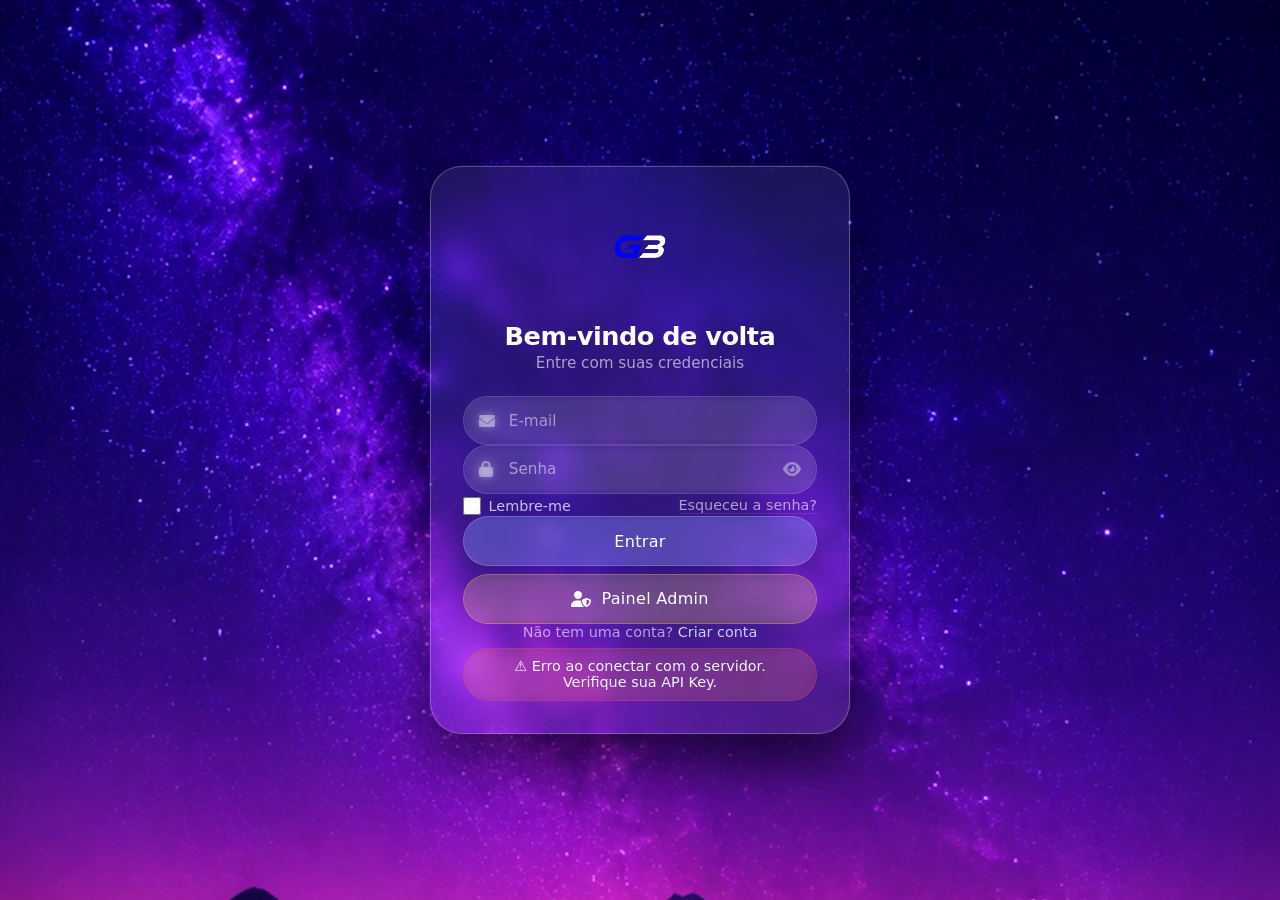
<file: index.html>
<!DOCTYPE html>
<html lang="pt-BR">
<head>
  <meta charset="UTF-8">
  <meta name="viewport" content="width=device-width, initial-scale=1.0, maximum-scale=1.0, user-scalable=yes">
  <title>Login · Minimal</title>
  <link rel="stylesheet" href="https://cdnjs.cloudflare.com/ajax/libs/font-awesome/6.0.0-beta3/css/all.min.css">
  <link rel="stylesheet" href="style.css">
</head>
<body>
  <div class="background"></div>

  <div class="glass-card" id="appContainer">
    <!-- TELA DE LOGIN -->
    <div id="loginScreen" class="screen active">
      <div class="brand"></div>
      <h2 class="screen-title">Bem-vindo de volta</h2>
      <p class="screen-subtitle">Entre com suas credenciais</p>

      <form id="loginForm" autocomplete="off">
        <div class="input-group">
          <i class="fas fa-envelope input-icon"></i>
          <input type="email" id="loginEmail" placeholder="E-mail" required>
        </div>
        <div class="input-group password-group">
          <i class="fas fa-lock input-icon"></i>
          <input type="password" id="loginPassword" placeholder="Senha" required>
          <i class="fas fa-eye toggle-password" data-target="loginPassword"></i>
        </div>

        <div class="options-row">
          <label class="remember">
            <input type="checkbox" id="rememberMe"> <span>Lembre-me</span>
          </label>
          <a href="#" class="forgot-link" id="forgotLink">Esqueceu a senha?</a>
        </div>

        <button type="submit" class="btn primary" id="loginBtn">
          <span class="btn-text">Entrar</span>
          <span class="btn-spinner" style="display:none;"><i class="fas fa-spinner fa-spin"></i></span>
        </button>

        <div style="display:flex; gap:10px; margin-top:0.5rem;">
          <button type="button" class="btn" id="adminRedirectBtn" style="flex:1; background:rgba(255,200,100,0.2); border-color:rgba(255,200,100,0.3);">
            <i class="fas fa-user-shield"></i> Painel Admin
          </button>
        </div>

        <p class="switch-action">
          Não tem uma conta? <a href="#" id="showRegisterLink">Criar conta</a>
        </p>
      </form>
    </div>

    <!-- TELA DE CADASTRO -->
    <div id="registerScreen" class="screen">
      <div class="brand"></div>
      <h2 class="screen-title">Criar conta</h2>
      <p class="screen-subtitle">Preencha os dados para começar</p>

      <form id="registerForm" autocomplete="off">
        <div class="input-group">
          <i class="fas fa-user input-icon"></i>
          <input type="text" id="regName" placeholder="Nome completo" required>
        </div>
        <div class="input-group">
          <i class="fas fa-envelope input-icon"></i>
          <input type="email" id="regEmail" placeholder="E-mail" required>
        </div>
        <div class="input-group password-group">
          <i class="fas fa-lock input-icon"></i>
          <input type="password" id="regPassword" placeholder="Senha (mín. 6 caracteres)" required>
          <i class="fas fa-eye toggle-password" data-target="regPassword"></i>
        </div>
        <div class="input-group password-group">
          <i class="fas fa-check input-icon"></i>
          <input type="password" id="regConfirm" placeholder="Confirmar senha" required>
          <i class="fas fa-eye toggle-password" data-target="regConfirm"></i>
        </div>

        <button type="submit" class="btn primary" id="registerBtn">
          <span class="btn-text">Cadastrar</span>
          <span class="btn-spinner" style="display:none;"><i class="fas fa-spinner fa-spin"></i></span>
        </button>

        <p class="switch-action">
          Já tem conta? <a href="#" id="showLoginLink">Fazer login</a>
        </p>
      </form>
    </div>

    <!-- MENSAGEM -->
    <div id="messageBox" class="message-box"></div>
  </div>

  <!-- MODAL RECUPERAR SENHA (simples) -->
  <div id="forgotModal" class="modal">
    <div class="modal-content glass-card">
      <span class="modal-close">&times;</span>
      <h3>Recuperar senha</h3>
      <p>Digite seu e-mail para receber um link de redefinição.</p>
      <input type="email" id="resetEmail" placeholder="Seu e-mail" class="modal-input">
      <button id="resetBtn" class="btn primary">Enviar link</button>
    </div>
  </div>

  <script src="script.js"></script>
</body>
</html>
</file>
<file: style.css>
/* style.css – moderno, minimalista, transparente com melhorias */
* {
    margin: 0;
    padding: 0;
    box-sizing: border-box;
    font-family: system-ui, -apple-system, 'Segoe UI', Roboto, Helvetica, Arial, sans-serif;
  }
  
  body {
    min-height: 100vh;
    display: flex;
    align-items: center;
    justify-content: center;
    background: #0b0e14;
    padding: 2rem;
  }
  
  .background {
    position: fixed;
    top: 0;
    left: 0;
    width: 100%;
    height: 100%;
    background: url('background-3.png') center/cover no-repeat;
    filter: brightness(1.1) saturate(1.4);
    z-index: 0;
  }
  
  /* CARD - mais elegante */
  .glass-card {
    position: relative;
    z-index: 10;
    width: 90%;
    max-width: 420px;
    padding: 2.5rem 2rem 2rem;
    background: rgba(255, 255, 255, 0.08);
    backdrop-filter: blur(10px) saturate(100%);
    -webkit-backdrop-filter: blur(18px) saturate(180%);
    border-radius: 32px;
    border: 1px solid rgba(255, 255, 255, 0.25);
    box-shadow: 0 30px 60px rgba(0, 0, 0, 0.6), 0 0 0 1px rgba(255, 255, 255, 0.05);
    transition: all 0.3s ease;
    animation: fadeUp 0.6s ease-out;
  }
  
  @keyframes fadeUp {
    from { opacity: 0; transform: translateY(30px); }
    to { opacity: 1; transform: translateY(0); }
  }
  
  .screen {
    display: none;
    flex-direction: column;
    gap: 1.5rem;
  }
  .screen.active {
    display: flex;
    animation: fadeIn 0.4s ease;
  }
  
  @keyframes fadeIn {
    from { opacity: 0; }
    to { opacity: 1; }
  }
  
  /* LOGO */
  .brand {
    width: 160px;
    height: 80px;
    background-image: url('soon-transparent.jpg');
    background-size: contain;
    background-repeat: no-repeat;
    background-position: center;
    display: block;
    margin: 0 auto 10px;
  }
  
  .screen-title {
    text-align: center;
    font-size: 1.6rem;
    font-weight: 600;
    color: #fff;
    letter-spacing: -0.5px;
    margin-bottom: -0.5rem;
  }
  .screen-subtitle {
    text-align: center;
    font-size: 0.95rem;
    color: rgba(255, 255, 255, 0.6);
    margin-top: -0.8rem;
  }
  
  /* INPUTS COM ÍCONES */
  .input-group {
    position: relative;
    width: 100%;
  }
  .input-group .input-icon {
    position: absolute;
    left: 16px;
    top: 50%;
    transform: translateY(-50%);
    color: rgba(255, 255, 255, 0.4);
    font-size: 1rem;
    transition: 0.2s;
  }
  .input-group input {
    width: 100%;
    padding: 0.9rem 1rem 0.9rem 2.8rem;
    background: rgba(255, 255, 255, 0.07);
    border: 1px solid rgba(255, 255, 255, 0.12);
    border-radius: 60px;
    font-size: 0.95rem;
    color: #fff;
    outline: none;
    transition: 0.25s;
    backdrop-filter: blur(4px);
  }
  .input-group input::placeholder {
    color: rgba(255, 255, 255, 0.5);
    font-weight: 300;
  }
  .input-group input:focus {
    border-color: rgba(255, 255, 255, 0.5);
    background: rgba(255, 255, 255, 0.13);
    box-shadow: 0 0 0 4px rgba(255, 255, 255, 0.06);
  }
  .input-group input:focus + .input-icon,
  .input-group input:focus ~ .input-icon {
    color: rgba(255, 255, 255, 0.8);
  }
  
  /* campo senha com olho */
  .password-group .toggle-password {
    position: absolute;
    right: 16px;
    top: 50%;
    transform: translateY(-50%);
    color: rgba(255, 255, 255, 0.4);
    cursor: pointer;
    transition: 0.2s;
    font-size: 1rem;
  }
  .password-group .toggle-password:hover {
    color: #fff;
  }
  
  .options-row {
    display: flex;
    justify-content: space-between;
    align-items: center;
    font-size: 0.9rem;
    color: rgba(255, 255, 255, 0.75);
    margin: 0.2rem 0 0.1rem;
  }
  .remember {
    display: flex;
    align-items: center;
    gap: 0.5rem;
    cursor: pointer;
  }
  .remember input[type="checkbox"] {
    width: 1.1rem;
    height: 1.1rem;
    accent-color: #7a8cff;
    background: rgba(255, 255, 255, 0.1);
    border-radius: 4px;
    border: 1px solid rgba(255,255,255,0.25);
    cursor: pointer;
  }
  .remember span {
    user-select: none;
  }
  .forgot-link {
    color: rgba(255, 255, 255, 0.6);
    text-decoration: none;
    border-bottom: 1px dotted rgba(255, 255, 255, 0.2);
    transition: 0.2s;
  }
  .forgot-link:hover {
    color: #fff;
    border-bottom-color: #fff;
  }
  
  /* BOTÕES */
  .btn {
    width: 100%;
    padding: 0.9rem;
    border: none;
    border-radius: 60px;
    font-size: 1rem;
    font-weight: 500;
    background: rgba(255, 255, 255, 0.12);
    backdrop-filter: blur(4px);
    color: #fff;
    border: 1px solid rgba(255, 255, 255, 0.15);
    cursor: pointer;
    transition: 0.25s;
    letter-spacing: 0.3px;
    display: flex;
    align-items: center;
    justify-content: center;
    gap: 10px;
  }
  .btn.primary {
    background: rgba(120, 140, 255, 0.3);
    border: 1px solid rgba(255, 255, 255, 0.2);
    box-shadow: 0 8px 25px rgba(0, 20, 80, 0.25);
  }
  .btn.primary:hover:not(:disabled) {
    background: rgba(120, 140, 255, 0.5);
    border-color: rgba(255, 255, 255, 0.4);
    transform: scale(1.02);
    box-shadow: 0 12px 35px rgba(0, 20, 80, 0.4);
  }
  .btn:active:not(:disabled) {
    transform: scale(0.97);
  }
  .btn:disabled {
    opacity: 0.6;
    cursor: not-allowed;
  }
  
  /* SPINNER */
  .btn-spinner {
    font-size: 1.2rem;
  }
  
  .switch-action {
    text-align: center;
    color: rgba(255, 255, 255, 0.6);
    font-size: 0.9rem;
  }
  .switch-action a {
    color: #c4d0ff;
    text-decoration: none;
    font-weight: 500;
    border-bottom: 1px solid transparent;
    transition: 0.2s;
  }
  .switch-action a:hover {
    color: #fff;
    border-bottom-color: rgba(255, 255, 255, 0.3);
  }
  
  /* MESSAGE BOX */
  .message-box {
    margin-top: 0.5rem;
    padding: 0.6rem 1.2rem;
    border-radius: 50px;
    background: rgba(0, 0, 0, 0.4);
    backdrop-filter: blur(6px);
    color: #f0f4ff;
    font-size: 0.9rem;
    text-align: center;
    border: 1px solid rgba(255, 255, 255, 0.06);
    display: none;
    transition: 0.3s;
  }
  .message-box.show {
    display: block;
    animation: slideDown 0.3s ease;
  }
  @keyframes slideDown {
    from { opacity: 0; transform: translateY(-10px); }
    to { opacity: 1; transform: translateY(0); }
  }
  .message-box.success {
    background: rgba(60, 200, 120, 0.2);
    border-color: rgba(60, 200, 120, 0.3);
  }
  .message-box.error {
    background: rgba(230, 80, 80, 0.2);
    border-color: rgba(230, 80, 80, 0.3);
  }
  .message-box.info {
    background: rgba(80, 160, 255, 0.2);
    border-color: rgba(80, 160, 255, 0.3);
  }
  
  /* MODAL RECUPERAR */
  .modal {
    display: none;
    position: fixed;
    top: 0; left: 0; width: 100%; height: 100%;
    background: rgba(0,0,0,0.6);
    backdrop-filter: blur(6px);
    z-index: 100;
    align-items: center;
    justify-content: center;
  }
  .modal.active {
    display: flex;
  }
  .modal-content {
    background: rgba(20, 25, 35, 0.85);
    backdrop-filter: blur(20px);
    padding: 2rem;
    border-radius: 32px;
    max-width: 380px;
    width: 90%;
    border: 1px solid rgba(255,255,255,0.15);
    text-align: center;
    position: relative;
  }
  .modal-content h3 {
    color: #fff;
    font-size: 1.4rem;
    margin-bottom: 0.5rem;
  }
  .modal-content p {
    color: rgba(255,255,255,0.7);
    font-size: 0.95rem;
    margin-bottom: 1.2rem;
  }
  .modal-input {
    width: 100%;
    padding: 0.8rem 1.2rem;
    border-radius: 60px;
    background: rgba(255,255,255,0.08);
    border: 1px solid rgba(255,255,255,0.15);
    color: #fff;
    font-size: 1rem;
    outline: none;
    margin-bottom: 1rem;
  }
  .modal-input:focus {
    border-color: rgba(255,255,255,0.4);
  }
  .modal-close {
    position: absolute;
    top: 12px;
    right: 18px;
    font-size: 1.8rem;
    color: rgba(255,255,255,0.5);
    cursor: pointer;
    transition: 0.2s;
  }
  .modal-close:hover {
    color: #fff;
  }
  
  /* RESPONSIVO */
  @media (max-width: 480px) {
    .glass-card {
      padding: 1.8rem 1.2rem 1.5rem;
      border-radius: 28px;
    }
    .brand {
      width: 130px;
      height: 65px;
    }
    .screen-title {
      font-size: 1.3rem;
    }
    .input-group input {
      padding: 0.7rem 1rem 0.7rem 2.5rem;
      font-size: 0.9rem;
    }
    .btn {
      padding: 0.7rem;
    }
    .options-row {
      font-size: 0.8rem;
      flex-wrap: wrap;
      gap: 0.3rem;
    }
  }
</file>
